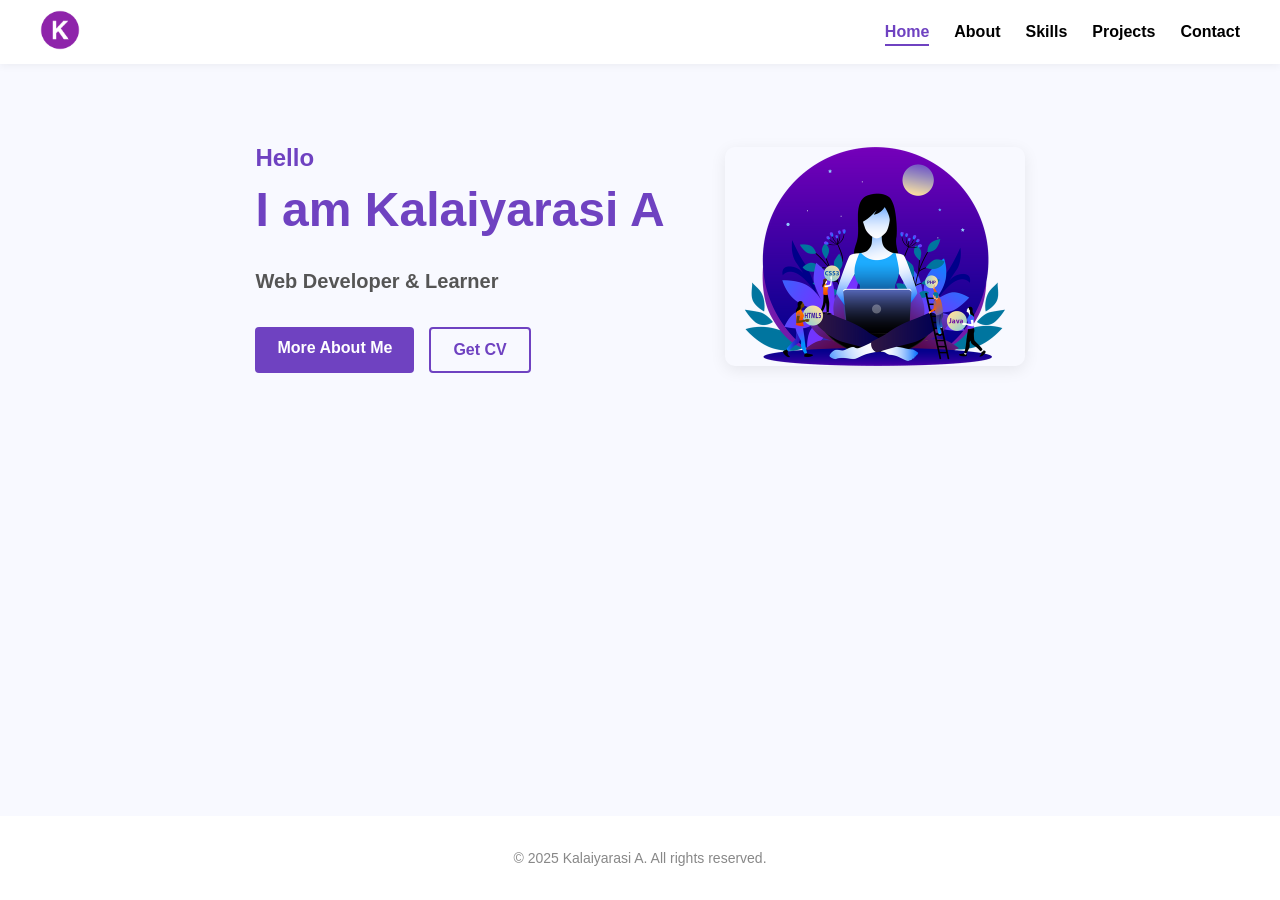
<file: index.html>
<!DOCTYPE html>
<html lang="en">
<head>
  <meta charset="UTF-8" />
  <meta name="viewport" content="width=device-width, initial-scale=1" />
  <title>Kalai Portfolio</title>
  <link rel="stylesheet" href="style.css"> <!-- External CSS -->
  
</head>
<body>

  <!--================ Start Header Area =================-->
  <header class="header_area">
    <div class="main_menu">
      <nav class="navbar">
        <div class="container nav_container">
          <a class="logo" href="index.html"><img src="k logo.png" alt="Kalai Logo"></a>
          <ul class="nav_menu">
            <li><a class="active" href="index.html">Home</a></li>
            <li><a href="about.html">About</a></li>
            <li><a href="skills.html">Skills</a></li>
            <li><a href="project.html">Projects</a></li>
            <li><a href="contact.html">Contact</a></li>
          </ul>
        </div>
      </nav>
    </div>
  </header>
  <!--================ End Header Area =================-->

  <!--================ Start Home Banner Area =================-->
  <section class="home_banner_area">
    <div class="container home_banner">
      <div class="home_text">
        <h3>Hello</h3>
        <h1>I am Kalaiyarasi A</h1>
        <h5>Web Developer & Learner</h5>
        <div class="button_group">
          <a class="primary_btn" href="about.html"><span>More About Me</span></a>
          <a class="primary_btn tr-bg" href="727623BCS071_CSE.pdf"><span>Get CV</span></a>
        </div>

      </div>
      <div class="home_image">
        <img src="kk.png" alt="Kalaiyarasi Profile" />
      </div>
    </div>
  </section>
  <!--================ End Home Banner Area =================-->

  <!--================ Start Footer Area =================-->
  <footer class="footer_area">
    <div class="container">
      <p>&copy; 2025 Kalaiyarasi A. All rights reserved.</p>
    </div>
  </footer>
  <!--================ End Footer Area =================-->

</body>
</html>
</file>
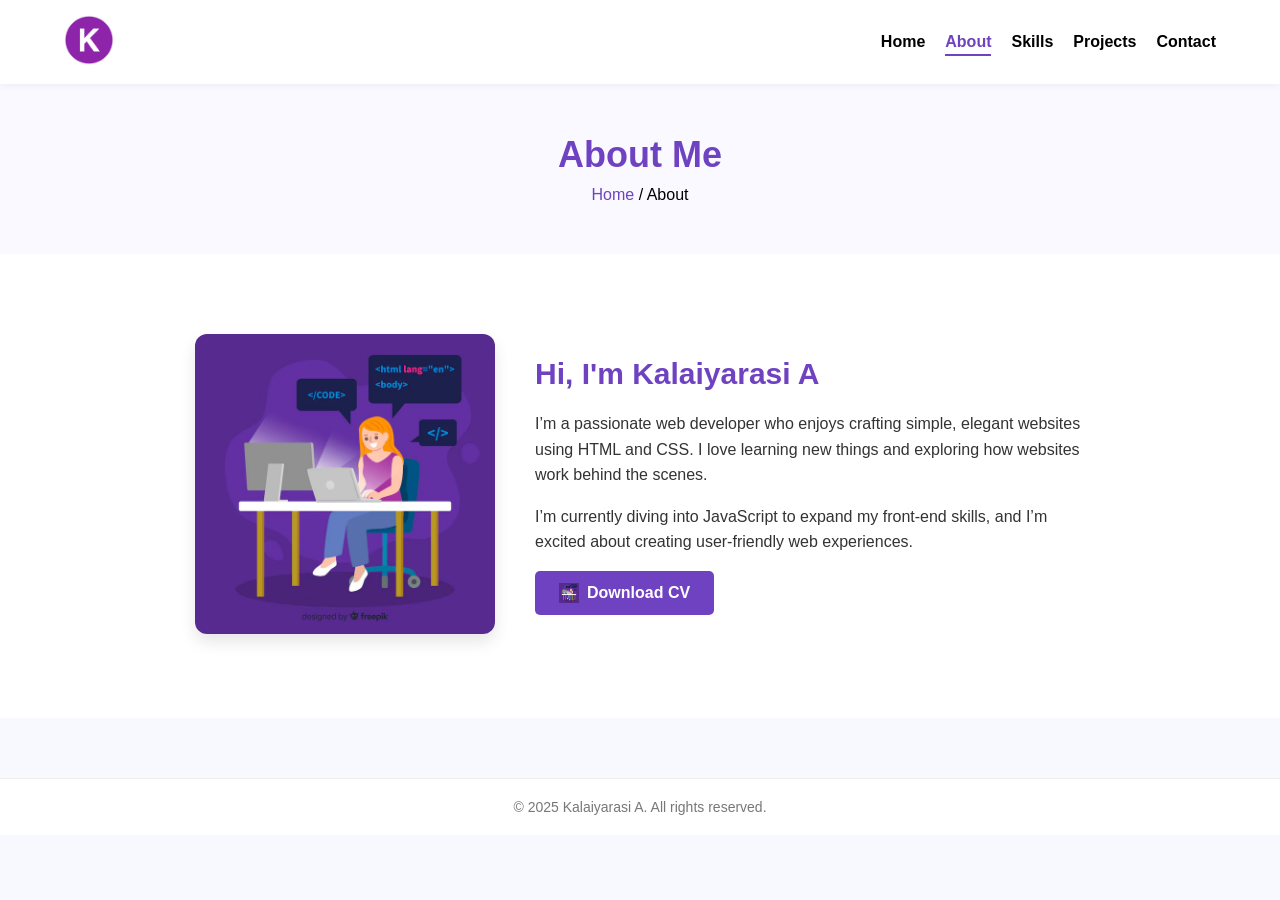
<file: about.html>
<!DOCTYPE html>
<html lang="en">
<head>
  <meta charset="UTF-8" />
  <meta name="viewport" content="width=device-width, initial-scale=1" />
  <title>About - Kalaiyarasi A</title>
  <style>
    * {
      margin: 0;
      padding: 0;
      box-sizing: border-box;
    }

    body {
      font-family: 'Segoe UI', sans-serif;
      background-color: #f8f9ff;
    }

    .header_area {
      background-color: #fff;
      box-shadow: 0 2px 8px rgba(0, 0, 0, 0.05);
      padding: 15px 0;
      position: sticky;
      top: 0;
      z-index: 100;
    }

    .nav_container {
      width: 90%;
      margin: auto;
      display: flex;
      justify-content: space-between;
      align-items: center;
    }

    .logo img {
      width: 50px;
    }

    .nav_menu {
      list-style: none;
      display: flex;
      gap: 20px;
    }

    .nav_menu a {
      color: #000;
      text-decoration: none;
      font-weight: 600;
      padding-bottom: 4px;
      transition: 0.3s;
    }

    .nav_menu a:hover,
    .nav_menu a.active {
      color: #6f42c1;
      border-bottom: 2px solid #6f42c1;
    }

    .banner_area {
      background-color: #f9f9ff;
      text-align: center;
      padding: 50px 0;
    }

    .banner_area h2 {
      font-size: 36px;
      color: #6f42c1;
      margin-bottom: 10px;
    }

    .banner_area p a {
      color: #6f42c1;
      text-decoration: none;
      font-weight: 500;
    }

    .about_area {
      padding: 80px 20px;
      background-color: #ffffff;
    }

    .about_content {
      display: flex;
      flex-wrap: wrap;
      max-width: 1000px;
      margin: auto;
      gap: 40px;
      align-items: center;
      justify-content: center;
    }

    .about_image img {
      width: 300px;
      height: auto;
      border-radius: 12px;
      box-shadow: 0 8px 16px rgba(0, 0, 0, 0.1);
    }

    .about_text {
      max-width: 550px;
    }

    .about_text h2 {
      font-size: 30px;
      color: #6f42c1;
      margin-bottom: 20px;
    }

    .about_text p {
      color: #333;
      margin-bottom: 16px;
      line-height: 1.6;
    }

    .primary_btn {
      background-color: #6f42c1;
      color: #fff;
      padding: 12px 24px;
      border: none;
      border-radius: 5px;
      font-weight: bold;
      text-decoration: none;
      display: inline-flex;
      align-items: center;
      gap: 8px;
      transition: 0.3s;
    }

    .primary_btn:hover {
      background-color: #5a34a0;
    }

    .primary_btn img {
      width: 20px;
      height: 20px;
    }

    .footer_area {
      background-color: #fff;
      text-align: center;
      padding: 20px;
      font-size: 14px;
      color: #777;
      margin-top: 60px;
      border-top: 1px solid #eee;
    }
  </style>
</head>
<body>

  <!--================ Start Header Area =================-->
  <header class="header_area">
    <div class="nav_container">
      <a class="logo" href="index.html"><img src="k logo.png" alt="Logo"></a>
      <ul class="nav_menu">
        <li><a href="index.html">Home</a></li>
        <li><a class="active" href="about.html">About</a></li>
        <li><a href="skills.html">Skills</a></li>
        <li><a href="project.html">Projects</a></li>
        <li><a href="contact.html">Contact</a></li>
      </ul>
    </div>
  </header>
  <!--================ End Header Area =================-->

  <!--================ Start Page Banner =================-->
  <section class="banner_area">
    <div class="container banner_content">
      <h2>About Me</h2>
      <p><a href="index.html">Home</a> / About</p>
    </div>
  </section>
  <!--================ End Page Banner =================-->

  <!--================ Start About Section =================-->
  <section class="about_area">
    <div class="about_content">
      <div class="about_image">
        <img src="sitting.avif" alt="Kalaiyarasi A">
      </div>
      <div class="about_text">
        <h2>Hi, I'm Kalaiyarasi A</h2>
        <p>I’m a passionate web developer who enjoys crafting simple, elegant websites using HTML and CSS. I love learning new things and exploring how websites work behind the scenes.</p>
        <p>I’m currently diving into JavaScript to expand my front-end skills, and I’m excited about creating user-friendly web experiences.</p>
        <a class="primary_btn" href="727623BCS071_CSE.pdf">
          <img src="sitting.avif" alt="Download Icon">
          <span>Download CV</span>
        </a>
      </div>
    </div>
  </section>
  <!--================ End About Section =================-->

  <!--================ Start Footer Area =================-->
  <footer class="footer_area">
    <div class="container">
      <p>&copy; 2025 Kalaiyarasi A. All rights reserved.</p>
    </div>
  </footer>
  <!--================ End Footer Area =================-->

</body>
</html>
</file>
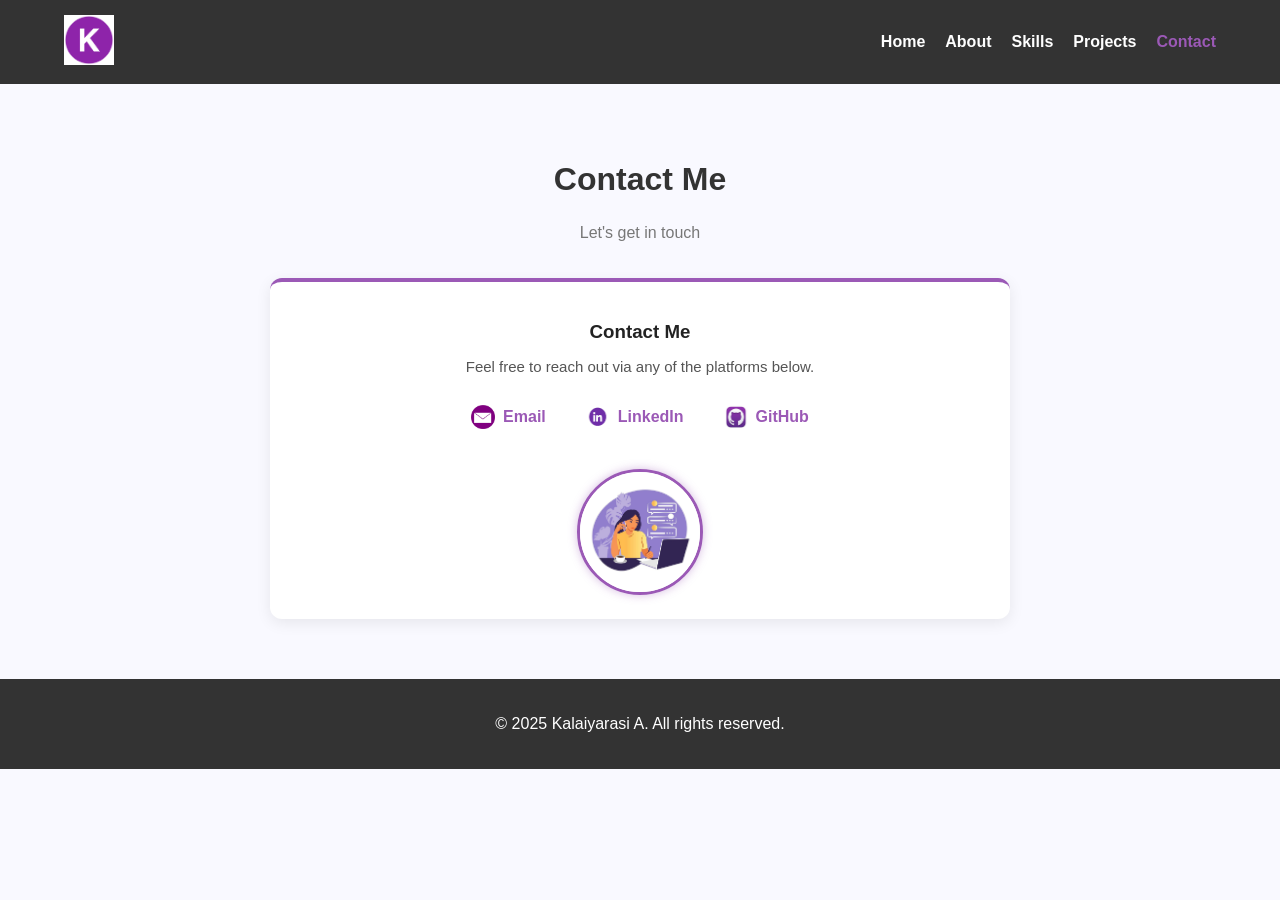
<file: contact.html>
<!DOCTYPE html>
<html lang="en">
<head>
  <meta charset="UTF-8" />
  <meta name="viewport" content="width=device-width, initial-scale=1" />
  <title>Contact - Kalaiyarasi A</title>
  <style>
    body {
      margin: 0;
      font-family: 'Segoe UI', sans-serif;
      background: #f9f9ff;
      color: #333;
    }

    .header_area {
      background-color: #333;
      padding: 15px 0;
    }

    .nav_container {
      width: 90%;
      margin: auto;
      display: flex;
      justify-content: space-between;
      align-items: center;
    }

    .logo img {
      width: 50px;
    }

    .nav_menu {
      list-style: none;
      display: flex;
      gap: 20px;
    }

    .nav_menu a {
      color: white;
      text-decoration: none;
      font-weight: bold;
    }

    .nav_menu a:hover,
    .nav_menu a.active {
      color: #9b59b6;
    }

    .section_title {
      text-align: center;
      padding: 50px 0 20px;
    }

    .section_title h2 {
      font-size: 32px;
      color: #333;
    }

    .section_title p {
      color: #777;
      margin-top: 10px;
    }

    .contact_container {
      max-width: 700px;
      margin: auto;
      padding: 20px;
      background-color: #fff;
      border-radius: 12px;
      box-shadow: 0 4px 15px rgba(0, 0, 0, 0.08);
      text-align: center;
      border-top: 4px solid #9b59b6;
    }

    .contact_container h3 {
      color: #222;
      margin-bottom: 10px;
    }

    .contact_container p {
      color: #555;
      font-size: 15px;
    }

    .contact_links {
      margin-top: 30px;
      display: flex;
      justify-content: center;
      gap: 40px;
      flex-wrap: wrap;
    }

    .contact_links a {
      color: #9b59b6;
      text-decoration: none;
      font-weight: bold;
      font-size: 16px;
      transition: color 0.3s ease;
      display: flex;
      align-items: center;
      gap: 8px;
    }

    .contact_links a:hover {
      color: #7d3c98;
    }

    .contact_links a img {
      width: 24px;
      height: 24px;
    }

    .profile_image {
      margin-top: 40px;
    }

    .profile_image img {
      width: 120px;
      height: 120px;
      object-fit: cover;
      border-radius: 50%;
      border: 3px solid #9b59b6;
      box-shadow: 0 0 10px rgba(155, 89, 182, 0.4);
    }

    .footer_area {
      background-color: #333;
      color: white;
      text-align: center;
      padding: 20px 0;
      margin-top: 60px;
    }
  </style>
</head>
<body>

  <!-- Header -->
  <header class="header_area">
    <div class="nav_container">
      <a class="logo" href="index.html"><img src="k logo.png" alt="Logo"></a>
      <ul class="nav_menu">
        <li><a href="index.html">Home</a></li>
        <li><a href="about.html">About</a></li>
        <li><a href="skills.html">Skills</a></li>
        <li><a href="project.html">Projects</a></li>
        <li><a class="active" href="contact.html">Contact</a></li>
      </ul>
    </div>
  </header>

  <!-- Contact Section -->
  <section>
    <div class="section_title">
      <h2>Contact Me</h2>
      <p>Let's get in touch</p>
    </div>

    <div class="contact_container">
      <h3>Contact Me</h3>
      <p>Feel free to reach out via any of the platforms below.</p>

      <div class="contact_links">
        <a href="mailto:karthikakalaiarasi827@gmail.com" target="_blank">
          <img src="email.png" alt="Email Icon"> Email
        </a>
        <a href="https://www.linkedin.com/in/kalaiyarasi-a-102188299?utm_source=share&utm_campaign=share_via&utm_content=profile&utm_medium=android_app" target="_blank">
          <img src="in.png" alt="LinkedIn Icon"> LinkedIn
        </a>
        <a href="https://github.com/Kalai-Arasi-4 " target="_blank">
          <img src="git.jpeg" alt="GitHub Icon"> GitHub
        </a>
      </div>

      <div class="profile_image">
        <img src="contact.jpg" alt="Kalaiyarasi A">
      </div>
    </div>
  </section>

  <!-- Footer -->
  <footer class="footer_area">
    <p>&copy; 2025 Kalaiyarasi A. All rights reserved.</p>
  </footer>

</body>
</html>
</file>
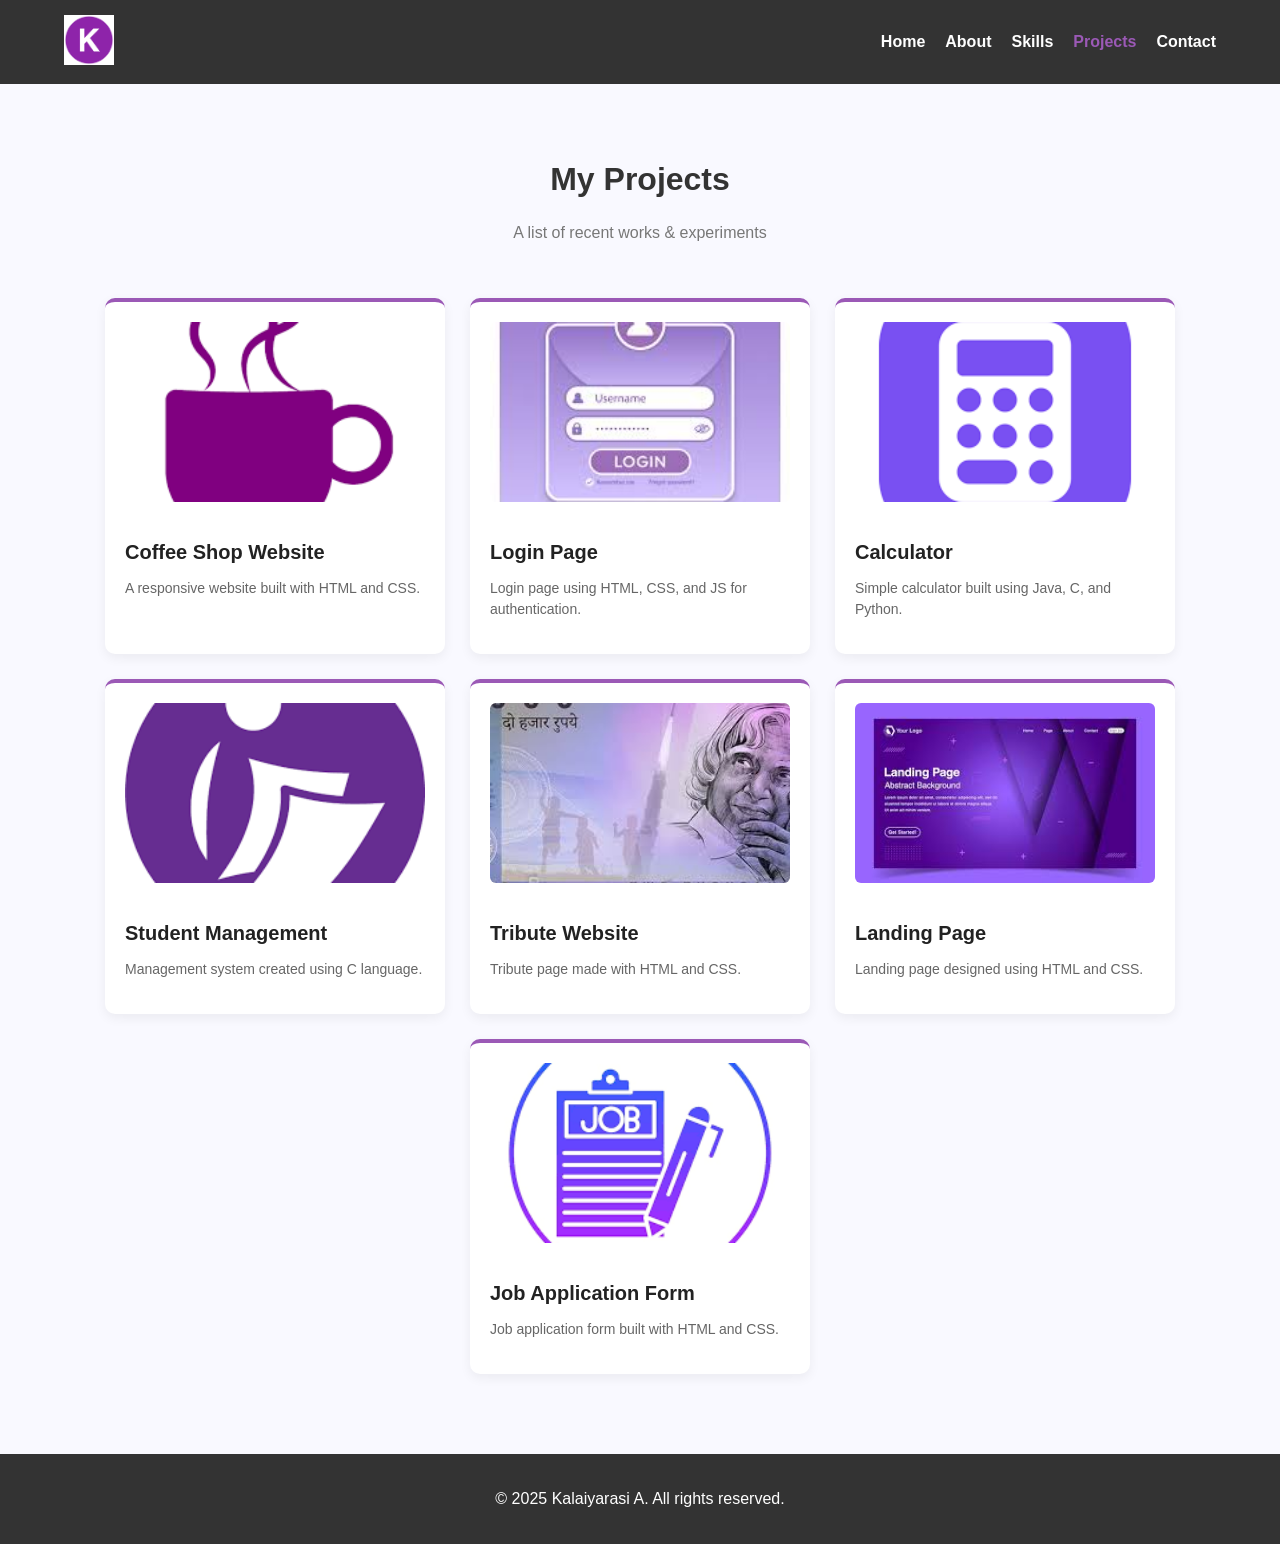
<file: project.html>
<!DOCTYPE html>
<html lang="en">
<head>
  <meta charset="UTF-8" />
  <meta name="viewport" content="width=device-width, initial-scale=1" />
  <title>Projects - Kalaiyarasi A</title>
  <style>
    body {
      margin: 0;
      font-family: 'Segoe UI', sans-serif;
      background: #f9f9ff;
      color: #333;
    }

    .header_area {
      background-color: #333;
      padding: 15px 0;
    }

    .nav_container {
      width: 90%;
      margin: auto;
      display: flex;
      justify-content: space-between;
      align-items: center;
    }

    .logo img {
      width: 50px;
    }

    .nav_menu {
      list-style: none;
      display: flex;
      gap: 20px;
    }

    .nav_menu a {
      color: white;
      text-decoration: none;
      font-weight: bold;
    }

    .nav_menu a:hover,
    .nav_menu a.active {
      color: #9b59b6; /* Purple */
    }

    .section_title {
      text-align: center;
      padding: 50px 0 20px;
    }

    .section_title h2 {
      font-size: 32px;
      color: #333;
    }

    .section_title p {
      color: #777;
      margin-top: 10px;
    }

    .project_container {
      max-width: 1100px;
      margin: auto;
      padding: 20px;
      display: flex;
      flex-wrap: wrap;
      justify-content: center;
      gap: 25px;
    }

    .project_card {
      background-color: #fff;
      padding: 20px;
      border-radius: 10px;
      border-top: 4px solid #9b59b6; /* Purple */
      box-shadow: 0 4px 12px rgba(0, 0, 0, 0.06);
      transition: transform 0.3s ease, box-shadow 0.3s ease;
      width: 300px;
    }

    .project_card:hover {
      transform: translateY(-8px);
      box-shadow: 0 8px 20px rgba(155, 89, 182, 0.4); /* Purple shadow */
    }

    .project_card img {
      width: 100%;
      height: 180px;
      object-fit: cover;
      border-radius: 6px;
      margin-bottom: 15px;
    }

    .project_card h3 {
      font-size: 20px;
      color: #222;
      margin-bottom: 10px;
    }

    .project_card p {
      color: #666;
      font-size: 14px;
      line-height: 1.5;
    }

    .footer_area {
      background-color: #333;
      color: white;
      text-align: center;
      padding: 20px 0;
      margin-top: 60px;
    }
  </style>
</head>
<body>

  <!-- Header -->
  <header class="header_area">
    <div class="nav_container">
      <a class="logo" href="index.html"><img src="k logo.png" alt="Logo"></a>
      <ul class="nav_menu">
        <li><a href="index.html">Home</a></li>
        <li><a href="about.html">About</a></li>
        <li><a href="skills.html">Skills</a></li>
        <li><a class="active" href="project.html">Projects</a></li>
        <li><a href="contact.html">Contact</a></li>
      </ul>
    </div>
  </header>

  <!-- Project Section -->
  <section>
    <div class="section_title">
      <h2>My Projects</h2>
      <p>A list of recent works & experiments</p>
    </div>
    <div class="project_container">
      <div class="project_card">
        <img src="project1.png" alt="Coffee Shop Website">
        <h3>Coffee Shop Website</h3>
        <p>A responsive website built with HTML and CSS.</p>
      </div>
      <div class="project_card">
        <img src="project2.jpeg" alt="Login Page">
        <h3>Login Page</h3>
        <p>Login page using HTML, CSS, and JS for authentication.</p>
      </div>
      <div class="project_card">
        <img src="project3.png" alt="Calculator">
        <h3>Calculator</h3>
        <p>Simple calculator built using Java, C, and Python.</p>
      </div>
      <div class="project_card">
        <img src="project4.png" alt="Student Management">
        <h3>Student Management</h3>
        <p>Management system created using C language.</p>
      </div>
      <div class="project_card">
        <img src="project5.jpeg" alt="Tribute Website">
        <h3>Tribute Website</h3>
        <p>Tribute page made with HTML and CSS.</p>
      </div>
      <div class="project_card">
        <img src="project6.jpeg" alt="Landing Page">
        <h3>Landing Page</h3>
        <p>Landing page designed using HTML and CSS.</p>
      </div>
      <div class="project_card">
        <img src="project7.png" alt="Job Application Form">
        <h3>Job Application Form</h3>
        <p>Job application form built with HTML and CSS.</p>
      </div>
    </div>
  </section>

  <!-- Footer -->
  <footer class="footer_area">
    <p>&copy; 2025 Kalaiyarasi A. All rights reserved.</p>
  </footer>

</body>
</html>
</file>
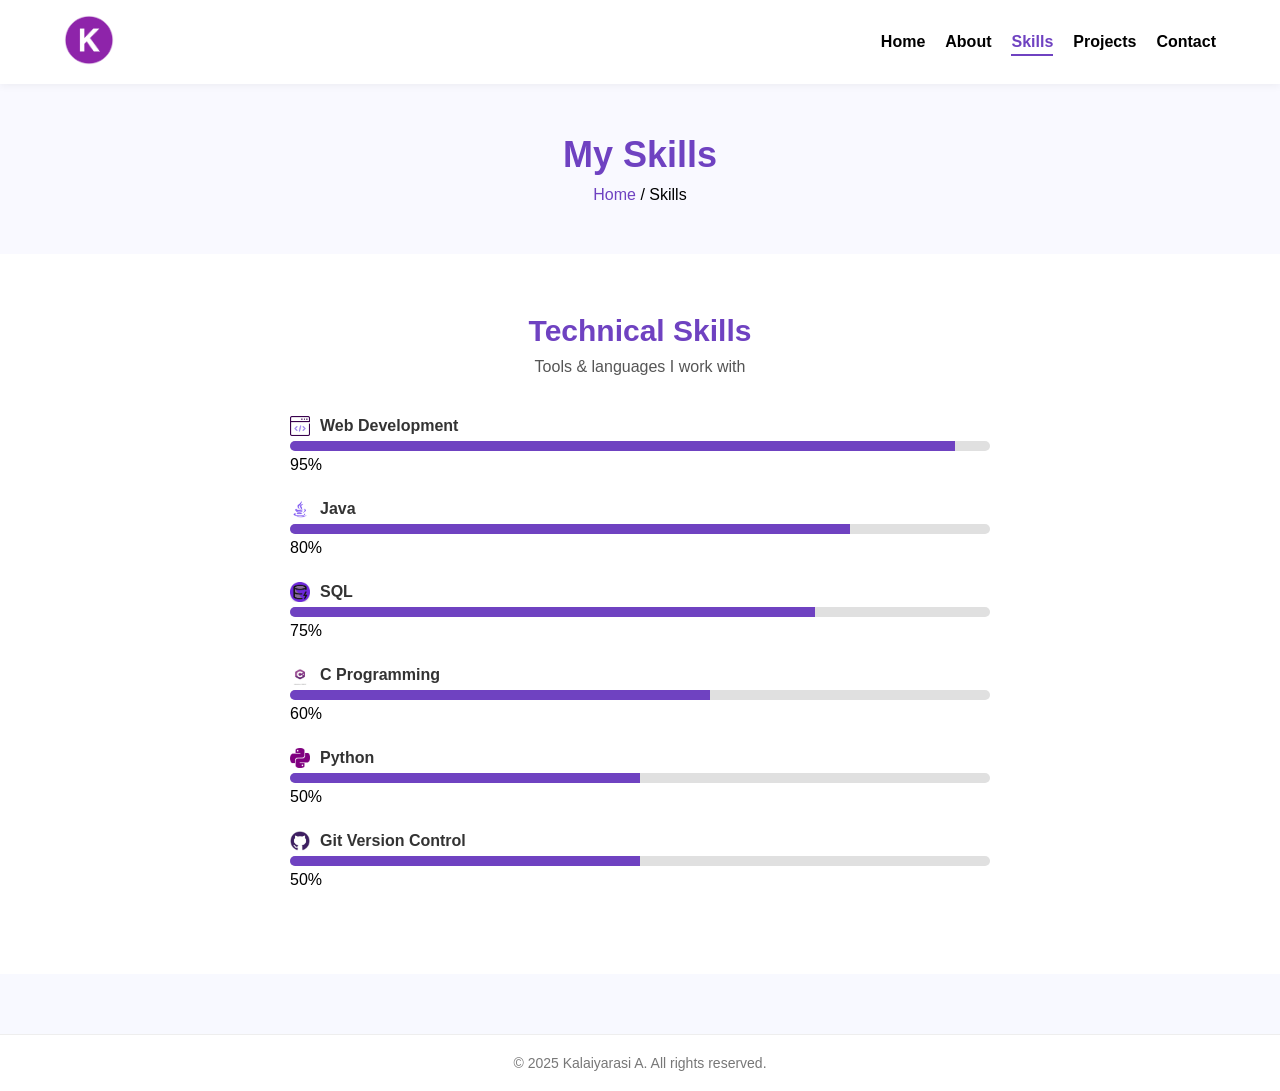
<file: skills.html>
<!DOCTYPE html>
<html lang="en">
<head>
  <meta charset="UTF-8" />
  <meta name="viewport" content="width=device-width, initial-scale=1.0"/>
  <title>Skills - Kalaiyarasi A</title>
  <style>
    * {
      margin: 0;
      padding: 0;
      box-sizing: border-box;
    }

    body {
      font-family: 'Segoe UI', sans-serif;
      background-color: #f8f9ff;
    }

    .header_area {
      background-color: #fff;
      padding: 15px 0;
      box-shadow: 0 2px 8px rgba(0, 0, 0, 0.05);
      position: sticky;
      top: 0;
      z-index: 100;
    }

    .nav_container {
      width: 90%;
      margin: auto;
      display: flex;
      justify-content: space-between;
      align-items: center;
    }

    .logo img {
      width: 50px;
    }

    .nav_menu {
      list-style: none;
      display: flex;
      gap: 20px;
    }

    .nav_menu a {
      color: #000;
      text-decoration: none;
      font-weight: 600;
      padding-bottom: 4px;
      transition: 0.3s;
    }

    .nav_menu a:hover,
    .nav_menu a.active {
      color: #6f42c1;
      border-bottom: 2px solid #6f42c1;
    }

    .banner_area {
      background-color: #f9f9ff;
      text-align: center;
      padding: 50px 0;
    }

    .banner_area h2 {
      font-size: 36px;
      color: #6f42c1;
      margin-bottom: 10px;
    }

    .banner_area p a {
      color: #6f42c1;
      text-decoration: none;
      font-weight: 500;
    }

    .skills_area {
      background-color: #ffffff;
      padding: 60px 20px;
    }

    .main_title {
      text-align: center;
      margin-bottom: 40px;
    }

    .main_title h2 {
      font-size: 30px;
      color: #6f42c1;
      margin-bottom: 10px;
    }

    .main_title p {
      color: #555;
    }

    .skills_grid {
      max-width: 700px;
      margin: auto;
    }

    .skill {
      margin-bottom: 25px;
    }

    .skill_name {
      font-weight: bold;
      display: flex;
      align-items: center;
      gap: 10px;
      margin-bottom: 5px;
      color: #333;
    }

    .skill_name img {
      width: 20px;
      height: 20px;
    }

    .skill_percentage {
      background-color: #e0e0e0;
      height: 10px;
      border-radius: 5px;
      overflow: hidden;
      margin-bottom: 5px;
    }

    .skill_progress {
      background-color: #6f42c1;
      height: 100%;
      transition: width 0.5s ease-in-out;
    }

    .html_css { width: 95%; }
    .java { width: 80%; }
    .sql { width: 75%; }
    .c_programming { width: 60%; }
    .python { width: 50%; }
    .git_version_control { width: 50%; }

    .footer_area {
      background-color: #fff;
      color: #777;
      text-align: center;
      padding: 20px 0;
      margin-top: 60px;
      font-size: 14px;
      border-top: 1px solid #eee;
    }
  </style>
</head>
<body>

  <!--================ Start Header Area =================-->
  <header class="header_area">
    <div class="nav_container">
      <a class="logo" href="index.html"><img src="k logo.png" alt="Logo" /></a>
      <ul class="nav_menu">
        <li><a href="index.html">Home</a></li>
        <li><a href="about.html">About</a></li>
        <li><a class="active" href="skills.html">Skills</a></li>
        <li><a href="project.html">Projects</a></li>
        <li><a href="contact.html">Contact</a></li>
      </ul>
    </div>
  </header>
  <!--================ End Header Area =================-->

  <!--================ Start Banner Area =================-->
  <section class="banner_area">
    <h2>My Skills</h2>
    <p><a href="index.html">Home</a> / Skills</p>
  </section>
  <!--================ End Banner Area =================-->

  <!--================ Start Skills Section =================-->
  <section class="skills_area">
    <div class="main_title">
      <h2>Technical Skills</h2>
      <p>Tools & languages I work with</p>
    </div>

    <div class="skills_grid">
      <div class="skill">
        <span class="skill_name">
          <img src="skill1.png" alt="Web Development" /> Web Development
        </span>
        <div class="skill_percentage">
          <div class="skill_progress html_css"></div>
        </div>
        <span>95%</span>
      </div>

      <div class="skill">
        <span class="skill_name">
          <img src="skill2.png" alt="Java" /> Java
        </span>
        <div class="skill_percentage">
          <div class="skill_progress java"></div>
        </div>
        <span>80%</span>
      </div>

      <div class="skill">
        <span class="skill_name">
          <img src="skill3.jpeg" alt="SQL" /> SQL
        </span>
        <div class="skill_percentage">
          <div class="skill_progress sql"></div>
        </div>
        <span>75%</span>
      </div>

      <div class="skill">
        <span class="skill_name">
          <img src="skill4.jpeg" alt="C Programming" /> C Programming
        </span>
        <div class="skill_percentage">
          <div class="skill_progress c_programming"></div>
        </div>
        <span>60%</span>
      </div>

      <div class="skill">
        <span class="skill_name">
          <img src="skill5.png" alt="Python" /> Python
        </span>
        <div class="skill_percentage">
          <div class="skill_progress python"></div>
        </div>
        <span>50%</span>
      </div>

      <div class="skill">
        <span class="skill_name">
          <img src="skill6.png" alt="Git" /> Git Version Control
        </span>
        <div class="skill_percentage">
          <div class="skill_progress git_version_control"></div>
        </div>
        <span>50%</span>
      </div>
    </div>
  </section>
  <!--================ End Skills Section =================-->

  <!--================ Start Footer =================-->
  <footer class="footer_area">
    <p>&copy; 2025 Kalaiyarasi A. All rights reserved.</p>
  </footer>
  <!--================ End Footer =================-->

</body>
</html>
</file>
<file: style.css>
/* General Reset and Body */
body {
  margin: 0;
  font-family: 'Segoe UI', Tahoma, Geneva, Verdana, sans-serif;
  background: #f8f9ff;
  color: #000;
}

/* Navbar Styles */
.header_area {
  background: #fff;
  box-shadow: 0 2px 8px rgba(0, 0, 0, 0.05);
  padding: 10px 0;
  position: sticky;
  top: 0;
  z-index: 100;
}

.navbar .nav_container {
  display: flex;
  justify-content: space-between;
  align-items: center;
  max-width: 1200px;
  margin: auto;
  padding: 0 20px;
}

.logo img {
  height: 40px;
}

.nav_menu {
  list-style: none;
  display: flex;
  gap: 25px;
  margin: 0;
  padding: 0;
}

.nav_menu li a {
  text-decoration: none;
  font-weight: 600;
  color: #000;
  transition: all 0.3s;
  padding-bottom: 4px;
}

.nav_menu li a:hover,
.nav_menu li a.active {
  color: #6f42c1;
  border-bottom: 2px solid #6f42c1;
}

/* Banner Styles */
.home_banner_area {
  display: flex;
  justify-content: center;
  align-items: center;
  padding: 80px 20px;
}

.home_banner {
  display: flex;
  align-items: center;
  max-width: 1200px;
  gap: 60px;
  flex-wrap: wrap;
}

.home_text {
  max-width: 600px;
}

.home_text h3 {
  color: #6f42c1;
  font-size: 24px;
  margin: 0;
}

.home_text h1 {
  font-size: 48px;
  margin: 10px 0;
  font-weight: 800;
  color: #6f42c1;
}

.home_text h5 {
  font-size: 20px;
  font-weight: 600;
  color: #555;
}

.button_group {
  margin-top: 30px;
  display: flex;
  gap: 15px;
}

.primary_btn {
  padding: 12px 22px;
  font-weight: 600;
  text-decoration: none;
  border-radius: 4px;
  display: inline-block;
  transition: all 0.3s;
}

.primary_btn span {
  color: #fff;
}

.primary_btn {
  background: #6f42c1;
  border: none;
}

.primary_btn.tr-bg {
  background: transparent;
  border: 2px solid #6f42c1;
}

.primary_btn.tr-bg span {
  color: #6f42c1;
}

.primary_btn:hover {
  box-shadow: 0px 4px 12px rgba(0, 0, 0, 0.1);
}

/* Image Styles */
.home_image img {
  max-width: 300px;
  height: auto;
  border-radius: 10px;
  box-shadow: 0 4px 16px rgba(0, 0, 0, 0.08);
}

/* ✅ Updated Footer Styles */
.footer_area {
  background: #fff;
  text-align: center;
  padding: 20px;
  font-size: 14px;
  color: #888;
  margin-top: auto; /* pushes footer to bottom if space */
}

/* ✅ Also add this to your HTML <body> in index.html */
html, body {
  min-height: 100vh;
  display: flex;
  flex-direction: column;
}
</file>
